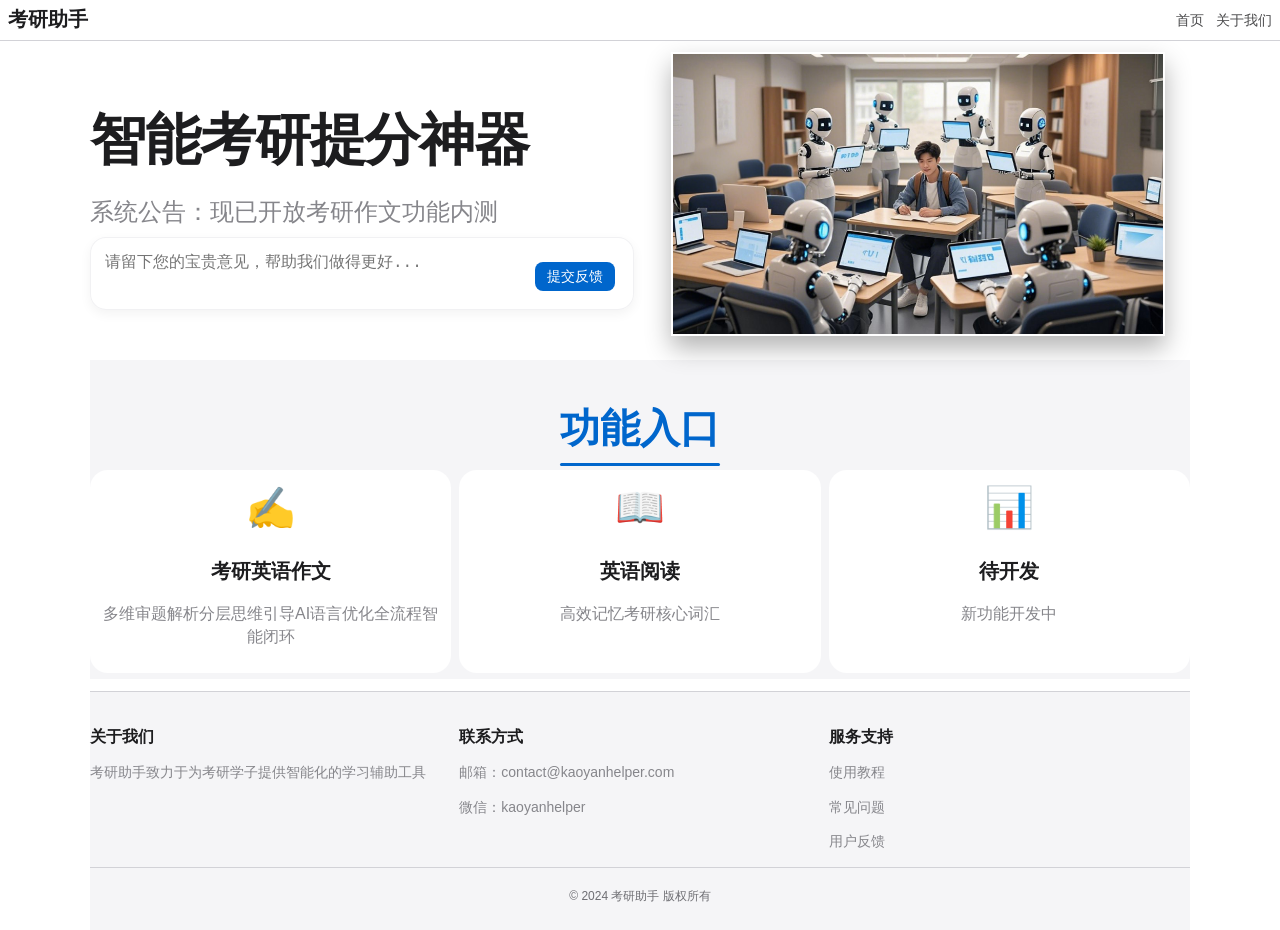
<file: index.html>
<!DOCTYPE html>
<html lang="zh-CN">
<head>
    <meta charset="UTF-8">
    <meta name="viewport" content="width=device-width, initial-scale=1.0">
    <title>考研助手 - 智能写作平台</title>
    <link rel="stylesheet" href="styles/home.css">
</head>
<body>
    <!-- 宣传首页 -->
    <div class="home-container">
        <!-- 顶部导航栏 -->
        <header class="home-header">
            <div class="logo">考研助手</div>
            <nav class="main-nav">
                <a href="#" class="nav-link">首页</a>
                <a href="#" class="nav-link">关于我们</a>
            </nav>
        </header>

        <!-- 主横幅区域 -->
        <section class="hero-section">
            <div class="hero-content">
                <h1 class="hero-title">智能考研提分神器</h1>
                <p class="hero-subtitle">系统公告：现已开放考研作文功能内测</p>
                <!-- 意见反馈表单 -->
                <div class="feedback-form">
                    <textarea class="feedback-input" placeholder="请留下您的宝贵意见，帮助我们做得更好..."></textarea>
                    <button class="btn-submit">提交反馈</button>
                </div>
            </div>
            <div class="hero-image">
                <img src="image/kaoyan3.png" alt="考研助手">
            </div>
        </section>

  
        <!-- 快速入口区域 -->
        <section class="quick-access">
            <h2 class="section-title">功能入口</h2>
            <div class="access-grid">
                <a href="app.html#writing-platform" class="access-card">
                    <div class="access-icon">✍️</div>
                    <h3>考研英语作文</h3>
                    <p>​​多维审题解析​​
                       ​​分层思维引导​
                       ​​AI语言优化​
                       ​​全流程智能闭环</p>
                </a>
                <a href="#" class="access-card">
                    <div class="access-icon">📖</div>
                    <h3>英语阅读</h3>
                    <p>高效记忆考研核心词汇</p>
                </a>
                <a href="#" class="access-card">
                    <div class="access-icon">📊</div>
                    <h3>待开发</h3>
                    <p>新功能开发中</p>
                </a>
            </div>
        </section>

        <!-- 页脚 -->
        <footer class="home-footer">
            <div class="footer-content">
                <div class="footer-section">
                    <h4>关于我们</h4>
                    <p>考研助手致力于为考研学子提供智能化的学习辅助工具</p>
                </div>
                <div class="footer-section">
                    <h4>联系方式</h4>
                    <p>邮箱：contact@kaoyanhelper.com</p>
                    <p>微信：kaoyanhelper</p>
                </div>
                <div class="footer-section">
                    <h4>服务支持</h4>
                    <p>使用教程</p>
                    <p>常见问题</p>
                    <p>用户反馈</p>
                </div>
            </div>
            <div class="footer-bottom">
                <p>© 2024 考研助手 版权所有</p>
            </div>
        </footer>
    </div>
    <script src="scripts/home.js"></script>
</body>
</html>
</file>
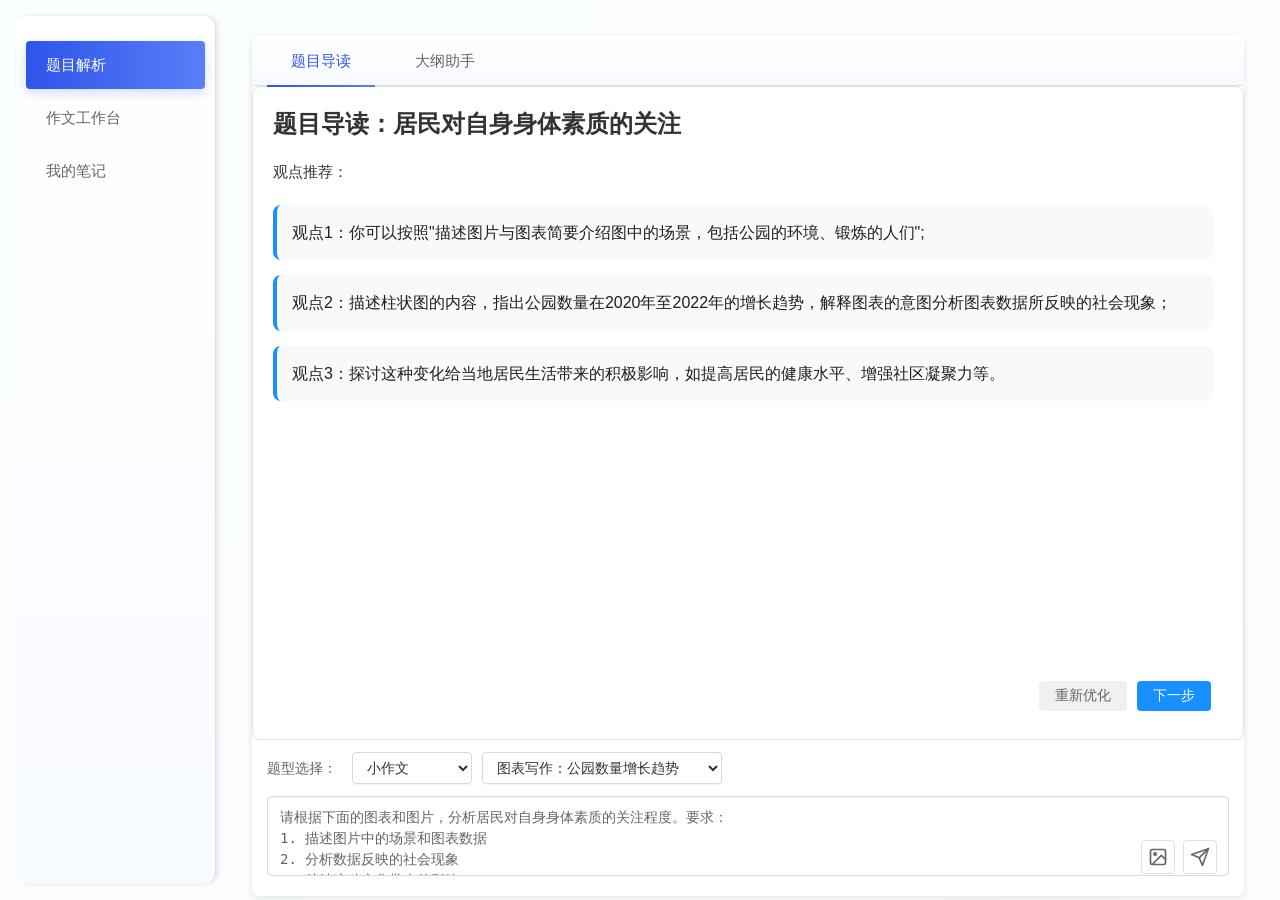
<file: app.html>
<!DOCTYPE html>
<html lang="zh-CN">
<head>
    <meta charset="UTF-8">
    <meta name="viewport" content="width=device-width, initial-scale=1.0">
    <title>考研助手 - 应用中心</title>
    <link rel="stylesheet" href="styles/main.css">
</head>
<body>
    <div class="container">
        <!-- 左侧导航栏 -->
        <nav class="sidebar">
            <div class="nav-item active" data-page="topic-analysis">题目解析</div>
            <div class="nav-item" data-page="writing-platform">作文工作台</div>
            <div class="nav-item" data-page="my-notes">我的笔记</div>
        </nav>

        <!-- 题目解析区域 -->
        <main class="main-content">
            <!-- 顶部欢迎语 -->
            
            <!-- 题目解析页面 -->
            <div id="topic-analysis" class="page">
                <!-- 标签页导航 -->
                <div class="tabs">
                    <div class="tab active" data-tab="topic-reading">题目导读</div>
                    <div class="tab" data-tab="outline-assistant">大纲助手</div>
                </div>

                <!-- 标签页内容 -->
                <div class="tab-content">
                    <!-- 题目导读内容 -->
                    <div id="topic-reading" class="tab-pane active">
                        <div class="content-area">
                            <h2>题目导读：居民对自身身体素质的关注</h2>
                            <div class="topic-content">
                                <h3>观点推荐：</h3>
                                <div class="point">观点1：你可以按照"描述图片与图表简要介绍图中的场景，包括公园的环境、锻炼的人们";</div>
                                <div class="point">观点2：描述柱状图的内容，指出公园数量在2020年至2022年的增长趋势，解释图表的意图分析图表数据所反映的社会现象；</div>
                                <div class="point">观点3：探讨这种变化给当地居民生活带来的积极影响，如提高居民的健康水平、增强社区凝聚力等。</div>
                            </div>
                            <div class="actions">
                                <button class="btn-refresh">重新优化</button>
                                <button class="btn-next">下一步</button>
                            </div>
                        </div>
                    </div>

                    <!-- 大纲助手内容 -->
                    <div id="outline-assistant" class="tab-pane">
                        <div class="content-area">
                            <!-- 对话区域 -->
                            <div class="chat-container">
                                <div class="chat-messages">
                                    <div class="message agent">
                                        <div class="avatar">AI</div>
                                        <div class="message-content">
                                            你好！我是你的大纲助手。让我们一起来完成大纲创作。根据题目导读的分析，你觉得这篇文章的主要论点应该是什么？
                                        </div>
                                    </div>
                                </div>
                            </div>

                            <!-- 确认按钮 -->
                            <div class="outline-actions">
                                <button class="btn-confirm">确认生成大纲</button>
                            </div>
                        </div>
                    </div>
                </div>

                <!-- 底部输入区域 -->
                <div class="input-section">
                    <div class="topic-selector">
                        <label>题型选择：</label>
                        <select class="essay-type">
                            <option value="小作文">小作文</option>
                            <option value="大作文">大作文</option>
                        </select>
                        <select class="essay-topic">
                            <option value="2003-作文名称-作文类型">2003-作文名称-作文类型</option>
                            <option value="2004-作文名称-作文类型">2004-作文名称-作文类型</option>
                            <option value="2005-作文名称-作文类型">2005-作文名称-作文类型</option>
                        </select>
                    </div>
                    <div class="input-container">
                        <textarea placeholder="请输入你的作文题目，shift+enter换行"></textarea>
                        <div class="input-actions">
                            <button class="btn-image" title="插入图片">
                                <svg width="20" height="20" viewBox="0 0 24 24" fill="none" stroke="currentColor" stroke-width="2" stroke-linecap="round" stroke-linejoin="round">
                                    <rect x="3" y="3" width="18" height="18" rx="2" ry="2"/>
                                    <circle cx="8.5" cy="8.5" r="1.5"/>
                                    <polyline points="21 15 16 10 5 21"/>
                                </svg>
                            </button>
                            <button class="btn-send" title="发送">
                                <svg width="20" height="20" viewBox="0 0 24 24" fill="none" stroke="currentColor" stroke-width="2" stroke-linecap="round" stroke-linejoin="round">
                                    <line x1="22" y1="2" x2="11" y2="13"/>
                                    <polygon points="22 2 15 22 11 13 2 9 22 2"/>
                                </svg>
                            </button>
                        </div>
                    </div>
                </div>
            </div>

            <!-- 作文工作台页面 -->
            <div id="writing-platform" class="page">
                <!-- 顶部功能按钮区 -->
                <div class="platform-header">
                    <div class="platform-actions">
                        <button class="btn-score">AI打分</button>
                        <button class="btn-save">保存作文</button>
                    </div>
                </div>

                <!-- 三栏写作区域 -->
                <div class="writing-area">
                    <!-- 左侧大纲列 -->
                    <div class="outline-column">
                        <div class="outline-content">
                            <div class="outline-section">
                                <h4>开头段</h4>
                                <p>引入当代居民对身体素质日益关注的社会现象，点明公园数量增长反映了这一趋势。</p>
                            </div>
                            <div class="outline-section">
                                <h4>主体段</h4>
                                <p>1. 描述图片中公园环境和锻炼的人们，体现居民对健康的重视。</p>
                                <p>2. 分析2020-2022年公园数量增长数据，说明政府对民众健康的支持。</p>
                            </div>
                            <div class="outline-section">
                                <h4>结尾段</h4>
                                <p>总结公园数量增长带来的积极影响：提升居民健康水平，增强社区凝聚力。</p>
                            </div>
                        </div>
                    </div>

                    <!-- 中间写作区 -->
                    <div class="writing-column">
                        <div class="section-container">
                            <div class="section-header">
                                <h4>开头段</h4>
                                <div class="word-count">0字</div>
                            </div>
                            <div class="editor-wrapper">
                                <textarea class="writing-input" placeholder="请根据左侧大纲提示，开始你的写作..."></textarea>
                                <button class="btn-optimize">AI优化</button>
                            </div>
                        </div>
                        <div class="section-container">
                            <div class="section-header">
                                <h4>主体段</h4>
                                <div class="word-count">0字</div>
                            </div>
                            <div class="editor-wrapper">
                                <textarea class="writing-input" placeholder="请根据左侧大纲提示，开始你的写作..."></textarea>
                                <button class="btn-optimize">AI优化</button>
                            </div>
                        </div>
                        <div class="section-container">
                            <div class="section-header">
                                <h4>结尾段</h4>
                                <div class="word-count">0字</div>
                            </div>
                            <div class="editor-wrapper">
                                <textarea class="writing-input" placeholder="请根据左侧大纲提示，开始你的写作..."></textarea>
                                <button class="btn-optimize">AI优化</button>
                            </div>
                        </div>
                    </div>

                    <!-- 右侧AI反馈区 -->
                    <div class="feedback-column">
                        <h3>AI 写作建议</h3>
                        <div class="feedback-content">
                            <p class="placeholder">点击"AI优化"获取写作建议...</p>
                        </div>
                    </div>
                </div>
            </div>

            <!-- 我的笔记页面 -->
            <div id="my-notes" class="page">
                <div class="notes-header">
                    <div class="notes-tabs">
                        <div class="notes-tab active" data-tab="selected-sentences">精选语句</div>
                        <div class="notes-tab" data-tab="my-essays">我的作文</div>
                    </div>
                </div>
                
                <!-- 精选语句内容 -->
                <div id="selected-sentences" class="notes-content active">
                    <table class="sentences-table">
                        <thead>
                            <tr>
                                <th>序号</th>
                                <th>精选语句</th>
                                <th>操作</th>
                            </tr>
                        </thead>
                        <tbody>
                            <!-- 这里会通过JavaScript动态添加内容 -->
                        </tbody>
                    </table>
                </div>
                
                <!-- 我的作文内容 -->
                <div id="my-essays" class="notes-content">
                    <table class="essays-table">
                        <thead>
                            <tr>
                                <th>序号</th>
                                <th>作文标题</th>
                                <th>创建时间</th>
                                <th>操作</th>
                            </tr>
                        </thead>
                        <tbody>
                            <!-- 这里会通过JavaScript动态添加内容 -->
                        </tbody>
                    </table>
                </div>
            </div>
        </main>
    </div>
    <script src="scripts/main.js"></script>
</body>
</html>
</file>
<file: styles/home.css>
/* ====== 全局变量定义 ====== */
:root {
    /* 主题配色方案 */
    --primary: #0066CC;    /* 主色调：科技蓝 */
    --gray-1: #1D1D1F;    /* 主要文字颜色 */
    --gray-2: #86868B;    /* 次要文字颜色 */
    --gray-3: #6E6E73;    /* 辅助文字颜色 */
    --white: #FFFFFF;      /* 纯白背景 */
    --gray-bg: #F5F5F7;   /* 浅灰背景 */
    --border: #D2D2D7;    /* 边框颜色 */
    
    /* 统一间距系统 */
    --space-xs: 0.2rem;    /* 超小间距：3.2px */
    --space-sm: 0.35rem;   /* 小间距：5.6px */
    --space-md: 0.5rem;    /* 中等间距：8px */
    --space-lg: 0.75rem;   /* 大间距：12px */
    --space-xl: 1rem;      /* 超大间距：16px */
    
    /* 字体大小层级 */
    --text-xs: 0.75rem;    /* 12px：辅助文字 */
    --text-sm: 0.875rem;   /* 14px：次要文字 */
    --text-base: 1rem;     /* 16px：正文文字 */
    --text-lg: 1.25rem;    /* 20px：小标题 */
    --text-xl: 1.5rem;     /* 24px：副标题 */
    --text-2xl: 2rem;      /* 32px：主标题 */
    --text-3xl: 2.5rem;    /* 40px：大标题 */
    --text-4xl: 3.5rem;    /* 56px：超大标题 */
}

/* ====== 基础样式设置 ====== */
body {
    margin: 0;
    font-family: "SF Pro Text", -apple-system, BlinkMacSystemFont, sans-serif;
    background: var(--white);
    color: var(--gray-1);
    line-height: 1.47;
    -webkit-font-smoothing: antialiased;  /* 字体平滑渲染 */
}

/* ====== 页面布局容器 ====== */
.home-container {
    max-width: 1100px;
    margin: 0 auto;
    padding: 0 var(--space-sm);
}

/* ====== 顶部导航栏样式 ====== */
.home-header {
    position: fixed;           /* 固定定位 */
    top: 0;
    left: 0;
    right: 0;
    height: 40px;
    background: rgba(255, 255, 255, 0.8);  /* 半透明背景 */
    backdrop-filter: saturate(180%) blur(20px);  /* 毛玻璃效果 */
    border-bottom: 1px solid var(--border);
    display: flex;
    align-items: center;
    justify-content: space-between;
    padding: 0 var(--space-md);
    z-index: 100;
}

/* Logo样式 */
.logo {
    font-size: var(--text-lg);
    font-weight: 600;
    color: var(--gray-1);
    text-decoration: none;
}

/* 导航菜单 */
.main-nav {
    display: flex;
    gap: var(--space-lg);
}

/* 导航链接 */
.nav-link {
    color: var(--gray-1);
    text-decoration: none;
    font-size: var(--text-sm);
    opacity: 0.8;
    transition: 0.2s ease;
}

.nav-link:hover {
    opacity: 1;
}

/* ====== 主横幅区域样式 ====== */
.hero-section {
    display: flex;
    align-items: center;
    justify-content: space-between;
    gap: var(--space-lg);
    padding: calc(40px + var(--space-lg)) 0 var(--space-lg);  /* 顶部预留导航栏高度 */
    margin-bottom: var(--space-lg);
}

/* 主横幅内容区 */
.hero-content {
    flex: 1;
    max-width: 550px;
}

/* 主标题 */
.hero-title {
    font-size: var(--text-4xl);
    font-weight: 600;
    line-height: 1.1;
    margin-bottom: var(--space-sm);
    letter-spacing: -0.02em;  /* 字间距微调 */
}

/* 副标题 */
.hero-subtitle {
    font-size: var(--text-xl);
    color: var(--gray-2);
    margin-bottom: var(--space-md);
}

/* 主横幅图片区 */
.hero-image {
    flex: 1;
    display: flex;
    justify-content: center;
    align-items: center;
}

.hero-image img {
    max-width: 90%;
    height: auto;
    /* border-radius: 12px; */
    box-shadow: 0 12px 24px rgba(0, 0, 0, 0.3); /* 增强阴影，增加立体感 */
    border: 2px solid rgba(255, 255, 255, 0.8); /* 添加白色半透明边框 */
    transition: transform 0.3s ease, box-shadow 0.3s ease; /* 添加过渡效果 */
    position: relative; /* 为光泽效果做准备 */
}

.hero-image img::before {
    content: '';
    position: absolute;
    top: 0;
    left: 0;
    width: 100%;
    height: 100%;
    background: linear-gradient(145deg, rgba(255, 255, 255, 0.3), transparent);
    border-radius: 12px;
    pointer-events: none; /* 确保不影响鼠标事件 */
}

.hero-image img:hover {
    /* transform: translateY(-8px); 悬浮时上移，增加动态效果 */
    box-shadow: 0 16px 32px rgba(0, 0, 0, 0.4); /* 悬浮时加深阴影 */
}

/* ====== 反馈表单区域 ====== */
.feedback-form {
    background: rgba(255, 255, 255, 0.8);
    backdrop-filter: blur(10px);  /* 毛玻璃效果 */
    border: 1px solid rgba(210, 210, 215, 0.3);
    border-radius: 16px;
    padding: var(--space-lg);
    margin-bottom: var(--space-xl);
    box-shadow: 0 4px 12px rgba(0, 0, 0, 0.05);  /* 轻微阴影 */
    transition: all 0.3s ease;
    position: relative;  /* 作为按钮定位的参考 */
}

/* 表单悬浮效果 */
.feedback-form:hover {
    box-shadow: 0 8px 24px rgba(0, 0, 0, 0.08);
    transform: translateY(-2px);
}

/* 输入框样式 */
.feedback-input {
    width: 100%;
    /* padding: var(--space-md) var(--space-md) calc(var(--space-xl) * 2) var(--space-md); */
    border: 0cap solid var(--border);
    background: var(--white);
    font-size: var(--text-base);
    min-height: 30px;
    resize: none;  /* 禁止调整大小 */
    transition: all 0.3s ease;
}

/* 输入框焦点状态 */
.feedback-input:focus {
    outline: none;
    /* border-color: var(--primary); */
    /* box-shadow: 0 0 0 3px rgba(0, 102, 204, 0.1);  焦点光晕效果 */
}

/* 提交按钮 */
.btn-submit {
    position: absolute;  /* 相对于表单定位 */
    right: calc(var(--space-lg) + var(--space-sm));
    bottom: calc(var(--space-lg) + var(--space-sm));
    padding: var(--space-sm) var(--space-lg);
    background: var(--primary);
    color: var(--white);
    border: none;
    border-radius: 8px;
    font-size: var(--text-sm);
    font-weight: 500;
    cursor: pointer;
    transition: all 0.3s ease;
    display: inline-flex;
    align-items: center;
    justify-content: center;
}

/* 按钮悬浮效果 */
.btn-submit:hover {
    background-color: #71a4f0;
    transform: translateY(-1px);
    box-shadow: 0 4px 12px rgba(0, 102, 204, 0.2);
}

/* 按钮点击效果 */
.btn-submit:active {
    transform: translateY(0);
    box-shadow: none;
}

/* ====== 快速入口区域 ====== */
.quick-access {
    padding: var(--space-sm) 0;    /* 上下内边距从lg(12px)改为sm(5.6px) */
    background: var(--gray-bg);
}

/* 区域标题 */
.section-title {
    font-size: var(--text-3xl);
    font-weight: 600;
    text-align: center;
    margin-bottom: var(--space-lg);  /* 恢复底部间距 */
    color: var(--primary);  /* 使用主题色 */
    position: relative;
    display: inline-block;
    left: 50%;
    transform: translateX(-50%);
}

/* 添加标题装饰线 */
.section-title::after {
    content: '';
    position: absolute;
    bottom: -8px;
    left: 0;
    width: 100%;
    height: 3px;
    background: var(--primary);
    border-radius: 2px;
}

/* 卡片网格布局 */
.access-grid {
    display: grid;
    grid-template-columns: repeat(auto-fit, minmax(280px, 1fr));
    gap: var(--space-md);
}

/* 功能卡片 */
.access-card {
    background: var(--white);
    border-radius: 18px;
    padding: var(--space-md);
    text-align: center;
    text-decoration: none;
    color: var(--gray-1);
    transition: 0.3s ease;
}

/* 卡片悬浮效果 */
.access-card:hover {
    transform: translateY(-4px);
    box-shadow: 0 8px 16px rgba(0, 0, 0, 0.08);
}

/* 卡片图标 */
.access-icon {
    font-size: var(--text-3xl);
    color: var(--primary);
    margin-bottom: var(--space-sm);
}

/* 卡片标题 */
.access-card h3 {
    font-size: var(--text-lg);
    margin-bottom: var(--space-xs);
}

/* 卡片描述 */
.access-card p {
    color: var(--gray-2);
    font-size: var(--text-base);
}

/* ====== 页脚区域 ====== */
.home-footer {
    background: var(--gray-bg);
    padding: var(--space-lg) 0;
    margin-top: var(--space-lg);
    border-top: 1px solid var(--border);
}

/* 页脚内容网格 */
.footer-content {
    display: grid;
    grid-template-columns: repeat(auto-fit, minmax(200px, 1fr));
    gap: var(--space-md);
    margin-bottom: var(--space-lg);
}

/* 页脚栏目标题 */
.footer-section h4 {
    font-size: var(--text-base);
    font-weight: 600;
    margin-bottom: var(--space-sm);
}

/* 页脚文本 */
.footer-section p {
    color: var(--gray-2);
    font-size: var(--text-sm);
    margin-bottom: var(--space-xs);
}

/* 页脚底部版权区 */
.footer-bottom {
    text-align: center;
    padding-top: var(--space-md);
    border-top: 1px solid var(--border);
}

.footer-bottom p {
    color: var(--gray-3);
    font-size: var(--text-xs);
}

/* ====== 响应式布局适配 ====== */
@media (max-width: 768px) {
    /* 移动端主横幅调整 */
    .hero-section {
        flex-direction: column;
        text-align: center;
        padding: calc(40px + var(--space-md)) var(--space-sm);
    }

    .hero-content {
        max-width: 100%;
    }

    .hero-title {
        font-size: var(--text-2xl);
    }

    .hero-subtitle {
        font-size: var(--text-lg);
    }

    /* 移动端隐藏导航菜单 */
    .main-nav {
        display: none;
    }

    /* 移动端卡片布局调整 */
    .access-grid {
        grid-template-columns: 1fr;
        gap: var(--space-sm);
    }

    /* 移动端页脚布局调整 */
    .footer-content {
        grid-template-columns: 1fr;
    }
}
</file>
<file: styles/main.css>
/* 全局变量 */
:root {
    --primary-color: #2F54EB;
    --primary-hover: #597EF7;
    --primary-active: #1D39C4;
    --success-color: #52C41A;
    --warning-color: #FAAD14;
    --error-color: #FF4D4F;
    --font-family: -apple-system, BlinkMacSystemFont, "Segoe UI", Roboto, "Helvetica Neue", Arial, sans-serif;
    --border-radius-base: 8px;
    --border-radius-lg: 12px;
    --spacing-base: 16px;
    --transition-base: all 0.3s cubic-bezier(0.4, 0, 0.2, 1);
}

/* 全局基础样式 */
* {
    margin: 0;
    padding: 0;
    box-sizing: border-box;
}

body {
    font-family: var(--font-family);
    line-height: 1.6;
    background: linear-gradient(135deg, #E6F7FF 0%, #F0F5FF 100%);
    height: 100vh;
    overflow: hidden;
    color: #1F1F1F;
}

/* 容器基础样式 */
.container {
    display: flex;
    height: 100vh;
    overflow: hidden;
    background: rgba(255, 255, 255, 0.8);
    backdrop-filter: blur(10px);
    gap: var(--spacing-base);
    padding: var(--spacing-base);
}

/* 侧边栏现代风格 */
.sidebar {
    width: 220px;
    background: linear-gradient(180deg, #FFFFFF 0%, #F7FAFF 100%);
    padding: var(--spacing-base) 0;
    border-radius: var(--border-radius-lg);
    box-shadow: 0 4px 20px rgba(0, 0, 0, 0.08);
    flex-shrink: 0;
    z-index: 10;
    animation: slideIn 0.5s ease-out;
}

.nav-item {
    padding: 12px 24px;
    cursor: pointer;
    transition: var(--transition-base);
    margin: 4px 12px;
    border-radius: var(--border-radius-base);
    color: #666;
    font-size: 15px;
    position: relative;
    overflow: hidden;
    display: flex;
    align-items: center;
    gap: 12px;
}

.nav-item:hover {
    background: linear-gradient(90deg, rgba(47, 84, 235, 0.08) 0%, rgba(47, 84, 235, 0.02) 100%);
    color: var(--primary-color);
    transform: translateX(4px);
}

.nav-item.active {
    background: linear-gradient(90deg, var(--primary-color) 0%, var(--primary-hover) 100%);
    color: white;
    box-shadow: 0 4px 12px rgba(47, 84, 235, 0.2);
}

/* 主内容区现代风格 */
.main-content {
    flex: 1;
    background: #FFFFFF;
    border-radius: var(--border-radius-lg);
    box-shadow: 0 4px 20px rgba(0, 0, 0, 0.08);
    overflow: hidden;
    position: relative;
    animation: fadeIn 0.5s ease-out;
}

/* 标签页现代风格 */
.tabs {
    display: flex;
    padding: 8px 15px;
    background: linear-gradient(180deg, #FFFFFF 0%, #F7FAFF 100%);
    border-bottom: 1px solid #e0e0e0;
    height: 50px;
    align-items: center;
    gap: var(--spacing-base);

}

.tab {
    padding: 12px 24px;
    cursor: pointer;
    position: relative;
    color: #666;
    transition: var(--transition-base);
    font-size: 15px;
    font-weight: 500;
}

.tab:hover {
    color: var(--primary-color);
}

.tab.active {
    color: var(--primary-color);
}

.tab.active::after {
    content: '';
    position: absolute;
    bottom: -2px;
    left: 0;
    width: 100%;
    height: 2px;
    background: linear-gradient(90deg, var(--primary-color) 0%, var(--primary-hover) 100%);
    animation: slideWidth 0.3s ease-out;
}

/* 写作区域现代风格 */
.writing-area {
    display: grid;
    grid-template-columns: minmax(0, 1fr) minmax(0, 1fr) minmax(0, 1fr);
    gap: 20px;
    padding: 20px;
    height: calc(100% - 48px);
}

.outline-column,
.writing-column,
.feedback-column {
    background: #FFFFFF;
    border-radius: var(--border-radius-lg);
    box-shadow: 0 2px 12px rgba(0, 0, 0, 0.06);
    padding: var(--spacing-base);
    display: flex;
    flex-direction: column;
    gap: var(--spacing-base);
    transition: var(--transition-base);
    border: 1px solid #F0F0F0;
}

.outline-column:hover,
.writing-column:hover,
.feedback-column:hover {
    transform: translateY(-2px);
    box-shadow: 0 8px 24px rgba(0, 0, 0, 0.08);
}

/* 按钮现代风格 */
.btn-primary {
    padding: 8px 20px;
    border: none;
    border-radius: var(--border-radius-base);
    cursor: pointer;
    transition: var(--transition-base);
    font-size: 14px;
    background: linear-gradient(90deg, var(--primary-color) 0%, var(--primary-hover) 100%);
    color: white;
    box-shadow: 0 4px 12px rgba(47, 84, 235, 0.2);
}

.btn-primary:hover {
    transform: translateY(-2px);
    box-shadow: 0 6px 16px rgba(47, 84, 235, 0.3);
}

/* 输入框现代风格 */
.writing-input {
    width: 100%;
    padding: 12px;
    border: 1px solid #F0F0F0;
    border-radius: var(--border-radius-base);
    font-size: 15px;
    line-height: 1.6;
    transition: var(--transition-base);
    background: #FAFAFA;
    color: #333;
    resize: none;
}

.writing-input:focus {
    outline: none;
    border-color: var(--primary-color);
    box-shadow: 0 0 0 3px rgba(47, 84, 235, 0.1);
    background: #FFFFFF;
}

/* 动画效果 */
@keyframes slideIn {
    from {
        opacity: 0;
        transform: translateX(-20px);
    }
    to {
        opacity: 1;
        transform: translateX(0);
    }
}

@keyframes fadeIn {
    from {
        opacity: 0;
    }
    to {
        opacity: 1;
    }
}

@keyframes slideWidth {
    from {
        width: 0;
    }
    to {
        width: 100%;
    }
}

/* 表格统一样式 */
.sentences-table,
.essays-table {
    width: 100%;
    border-collapse: separate;
    border-spacing: 0;
    background: #FFFFFF;
    border-radius: var(--border-radius-lg);
    overflow: hidden;
    box-shadow: 0 2px 12px rgba(0, 0, 0, 0.06);
    margin-bottom: 20px;
}

.sentences-table th,
.sentences-table td,
.essays-table th,
.essays-table td {
    padding: 14px 16px;
    text-align: left;
    border-bottom: 1px solid #F0F0F0;
    color: #333;
    font-size: 14px;
    line-height: 1.5;
    transition: var(--transition-base);
}

.sentences-table th,
.essays-table th {
    background: linear-gradient(90deg, #F7FAFF 0%, #FFFFFF 100%);
    font-weight: 500;
    color: #1F1F1F;
    font-size: 14px;
    border-bottom: 2px solid #F0F0F0;
}

.sentences-table tr:hover,
.essays-table tr:hover {
    background: rgba(47, 84, 235, 0.02);
}

.sentences-table td:first-child,
.essays-table td:first-child {
    width: 80px;
    color: #999;
    text-align: center;
}

/* 操作列统一样式 */
.sentences-table td:last-child,
.essays-table td:last-child {
    width: 120px;
}

/* 操作按钮容器统一样式 */
.sentence-actions,
.essay-actions {
    display: flex;
    gap: 8px;
    opacity: 0;
    transition: opacity 0.3s;
}

.sentences-table tr:hover .sentence-actions,
.essays-table tr:hover .essay-actions {
    opacity: 1;
}

/* 操作按钮统一样式 */
.btn-edit-sentence,
.btn-delete-sentence,
.btn-view-essay,
.btn-edit-essay,
.btn-delete-essay {
    padding: 4px 12px;
    border: none;
    border-radius: 4px;
    cursor: pointer;
    font-size: 13px;
    transition: all 0.3s;
    color: white;
}

/* 查看按钮 */
.btn-view-essay {
    background: linear-gradient(90deg, #36CFFB 0%, #1890FF 100%);
}

.btn-view-essay:hover {
    background: linear-gradient(90deg, #4DD4FF 0%, #40A9FF 100%);
    transform: translateY(-1px);
}

/* 编辑按钮 */
.btn-edit-sentence,
.btn-edit-essay {
    background: linear-gradient(90deg, #52C41A 0%, #389E0D 100%);
}

.btn-edit-sentence:hover,
.btn-edit-essay:hover {
    background: linear-gradient(90deg, #73D13D 0%, #52C41A 100%);
    transform: translateY(-1px);
}

/* 删除按钮 */
.btn-delete-sentence,
.btn-delete-essay {
    background: linear-gradient(90deg, #FF4D4F 0%, #CF1322 100%);
}

.btn-delete-sentence:hover,
.btn-delete-essay:hover {
    background: linear-gradient(90deg, #FF7875 0%, #FF4D4F 100%);
    transform: translateY(-1px);
}

/* 日期列样式 */
.essays-table td:nth-child(3) {
    color: #999;
    font-size: 14px;
    width: 120px;
}

/* 空状态提示 */
.sentences-table tbody:empty::after,
.essays-table tbody:empty::after {
    content: '暂无数据';
    display: block;
    text-align: center;
    padding: 40px 0;
    color: #999;
    font-size: 14px;
    background: #FAFAFA;
}

/* 统一文本样式 */
h1, h2, h3, h4 {
    color: #1F1F1F;
    font-weight: 600;
    line-height: 1.4;
}

h1 { font-size: 24px; }
h2 { font-size: 20px; }
h3 { font-size: 16px; }
h4 { font-size: 14px; }

/* 统一间距 */
.section-container {
    padding: var(--spacing-base);
    margin-bottom: var(--spacing-base);
}

/* 美化滚动条 */
::-webkit-scrollbar {
    width: 6px;
    height: 6px;
}

::-webkit-scrollbar-track {
    background: #F5F5F5;
    border-radius: 3px;
}

::-webkit-scrollbar-thumb {
    background: #D9D9D9;
    border-radius: 3px;
    transition: var(--transition-base);
}

::-webkit-scrollbar-thumb:hover {
    background: #BFBFBF;
}

/* 内容区域样式 */
#topic-analysis {
    display: none;
}

#topic-analysis.active {
    display: flex;
    flex-direction: column;
}

.tab-content {
    flex: 1;
    overflow: hidden;
    display: flex;
    flex-direction: column;
    min-height: 0;
    border: 1px solid #e0e0e0;
    border-radius: 8px;
}

.tab-pane {
    display: none;
    height: 100%;
    flex: 1;
    overflow: hidden;
}

.tab-pane.active {
    display: flex;
    flex-direction: column;
}

.content-area {
    flex: 1;
    overflow: hidden;
    display: flex;
    flex-direction: column;
    padding: 20px;
    min-height: 0;
}

/* 题目内容样式 */
.topic-content {
    flex: 1;
    overflow-y: auto;
    padding-right: 10px;
}

h2 {
    color: #333;
    margin-bottom: 20px;
    font-size: 1.5rem;
}

/* 统一标题样式 */
h3, h4 {
    font-size: 15px;
    margin: 0;
    padding: 0 0 8px 0;
    color: #333;
    font-weight: 500;
}

.point {
    margin: 15px 0;
    padding: 15px;
    background-color: #f8f9fa;
    border-radius: 8px;
    border-left: 4px solid #1890ff;
}

/* 模式选择器样式 */
.mode-selector {
    display: flex;
    gap: 20px;
    padding: 15px 20px;
    border-bottom: 1px solid #e0e0e0;
    flex-shrink: 0;
}

.mode-option {
    display: flex;
    align-items: center;
    cursor: pointer;
}

.mode-option input[type="radio"] {
    display: none;
}

.mode-text {
    padding: 8px 16px;
    border-radius: 4px;
    background-color: #f5f5f5;
    color: #666;
    transition: all 0.3s;
}

.mode-option input[type="radio"]:checked + .mode-text {
    background-color: #1890ff;
    color: white;
}

/* 对话区域样式 */
.chat-container {
    flex: 1;
    overflow: hidden;
    display: flex;
    flex-direction: column;
    min-height: 0;
}

.chat-messages {
    flex: 1;
    overflow-y: auto;
    padding: 20px;
    padding-right: 10px;
}

.message {
    display: flex;
    margin-bottom: 20px;
    gap: 12px;
}

.message.agent {
    flex-direction: row;
}

.message.user {
    flex-direction: row-reverse;
}

.avatar {
    width: 36px;
    height: 36px;
    border-radius: 50%;
    background-color: #1890ff;
    color: white;
    display: flex;
    align-items: center;
    justify-content: center;
    font-size: 14px;
    flex-shrink: 0;
}

.message.user .avatar {
    background-color: #52c41a;
}

.message-content {
    background-color: #f5f5f5;
    padding: 12px 16px;
    border-radius: 8px;
    max-width: 80%;
}

.message.user .message-content {
    background-color: #e6f7ff;
}

/* 统一按钮容器样式 */
.actions,
.outline-actions {
    padding: 8px 12px;
    display: flex;
    justify-content: flex-end;
    gap: 10px;
    border-top: 0px solid #e0e0e0;
    flex-shrink: 0;
    height: 46px;
    align-items: center;
    background-color: transparent;
}

/* 统一按钮样式 */
.btn-refresh,
.btn-next,
.btn-confirm {
    padding: 6px 16px;
    border: none;
    border-radius: 4px;
    cursor: pointer;
    transition: all 0.3s;
    font-size: 14px;
    height: 30px;
    display: flex;
    align-items: center;
    justify-content: center;
}

.btn-refresh {
    background-color: #f0f0f0;
    color: #666;
}

.btn-next,
.btn-confirm {
    background-color: #1890ff;
    color: white;
}

.btn-refresh:hover {
    background-color: #e0e0e0;
}

.btn-next:hover,
.btn-confirm:hover {
    background-color: #40a9ff;
}

/* 输入区域样式 */
.input-section {
    padding: 12px 15px;
    border-top: 1px solid #e0e0e0;
    background-color: #fff;
    border-radius: 0 0 8px 8px;
    flex-shrink: 0;
    border: 0px solid #e0e0e0;
}

/* 题型选择区域 */
.topic-selector {
    display: flex;
    gap: 10px;
    margin-bottom: 12px;
    align-items: center;
}

.topic-selector select {
    padding: 6px 10px;
    border: 1px solid #d9d9d9;
    border-radius: 4px;
    font-size: 14px;
    color: #333;
    background-color: #fff;
    cursor: pointer;
    min-width: 120px;
    box-shadow: 0 1px 2px rgba(0, 0, 0, 0.05);
}

.topic-selector select:focus {
    outline: none;
    border-color: #1890ff;
    box-shadow: 0 0 0 2px rgba(24, 144, 255, 0.1);
}

.topic-selector select:hover {
    border-color: #40a9ff;
}

.topic-selector label {
    color: #666;
    font-size: 14px;
    margin-right: 5px;
}

/* 输入框容器样式 */
.input-container {
    position: relative;
}

.input-container textarea {
    width: 100%;
    height: 80px;
    padding: 10px 12px;
    border: 1px solid #d9d9d9;
    border-radius: 4px;
    resize: none;
    font-size: 14px;
    line-height: 1.5;
    color: #666;
    box-shadow: inset 0 1px 3px rgba(0, 0, 0, 0.05);
}

.input-container textarea:focus {
    outline: none;
    border-color: #1890ff;
    box-shadow: 0 0 0 2px rgba(24, 144, 255, 0.1);
}

.input-container textarea::placeholder {
    color: #999;
}

.input-actions {
    position: absolute;
    bottom: 10px;
    right: 12px;
    display: flex;
    gap: 8px;
}

.btn-image, 
.btn-send {
    padding: 6px;
    background: none;
    border: 1px solid #e0e0e0;
    cursor: pointer;
    transition: all 0.3s;
    border-radius: 4px;
    display: flex;
    align-items: center;
    justify-content: center;
}

.btn-image:hover, 
.btn-send:hover {
    background-color: rgba(0, 0, 0, 0.04);
    border-color: #d9d9d9;
}

.btn-image svg, 
.btn-send svg {
    color: #666;
    transition: all 0.3s;
}

.btn-image:hover svg {
    color: #40a9ff;
    transform: scale(1.1);
}

.btn-send:hover svg {
    color: #52c41a;
    transform: scale(1.1);
}

/* 添加工具提示样式 */
[title] {
    position: relative;
}

[title]:hover::after {
    content: attr(title);
    position: absolute;
    bottom: 100%;
    left: 50%;
    transform: translateX(-50%);
    padding: 4px 8px;
    background-color: rgba(0, 0, 0, 0.75);
    color: white;
    font-size: 12px;
    border-radius: 4px;
    white-space: nowrap;
    pointer-events: none;
    margin-bottom: 6px;
}

/* 作文工作台样式 */
#writing-platform {
    display: none;
}

#writing-platform.active {
    display: flex;
    flex-direction: column;
}

.writing-container {
    height: 100%;
    display: flex;
    flex-direction: column;
}

.writing-header {
    padding: 20px;
    border-bottom: 1px solid #e0e0e0;
}

.writing-content {
    flex: 1;
    padding: 20px;
    overflow-y: auto;
}

/* 功能按钮区 */
.writing-actions {
    display: flex;
    gap: 15px;
    padding: 15px 20px;
    border-bottom: 1px solid #e0e0e0;
    background-color: #fff;
    flex-shrink: 0;
}

.writing-actions button {
    padding: 8px 20px;
    border: none;
    border-radius: 4px;
    cursor: pointer;
    transition: all 0.3s;
    font-size: 14px;
    background-color: #f5f5f5;
    color: #666;
}

.writing-actions button:hover {
    background-color: #e6f7ff;
    color: #1890ff;
}

.writing-actions button.active {
    background-color: #1890ff;
    color: white;
}

/* 作文训练区 */
.writing-area {
    display: grid;
    grid-template-columns: minmax(0, 1fr) minmax(0, 1fr) minmax(0, 1fr);
    gap: 8px;
    padding: 10px;
    height: calc(100% - 50px);
    overflow: hidden;
}

/* 段落行样式 */
.paragraph-row {
    display: flex;
    gap: 20px;
    min-height: 200px;
    background-color: #fff;
    border-radius: 8px;
    box-shadow: 0 2px 8px rgba(0, 0, 0, 0.1);
}

/* 大纲列样式 */
.outline-column {
    background: #fff;
    border-radius: 6px;
    box-shadow: 0 1px 4px rgba(0, 0, 0, 0.1);
    padding: 8px;
    display: flex;
    flex-direction: column;
    height: 100%;
    width: 100%;
}

.outline-column h3 {
    margin-bottom: 10px;
    color: #333;
    font-size: 16px;
}

.outline-content {
    flex: 1;
    overflow-y: auto;
    padding: 10px;
    background-color: #f8f9fa;
    border-radius: 4px;
    font-size: 14px;
    line-height: 1.6;
}

/* 中间写作区样式 */
.writing-column {
    background: #fff;
    border-radius: 6px;
    box-shadow: 0 1px 4px rgba(0, 0, 0, 0.1);
    padding: 8px;
    display: flex;
    flex-direction: column;
    gap: 8px;
    height: 100%;
    width: 100%;
}

.section-container {
    flex: 1;
    display: flex;
    flex-direction: column;
    background: #fff;
    border-radius: 8px;
    padding: 15px;
    height: calc((100% - 20px) / 3); /* 减去两个10px的间距后平均分配 */
    min-height: 180px; /* 设置最小高度 */
}

.section-header {
    display: flex;
    justify-content: space-between;
    align-items: center;
    margin-bottom: 10px;
    flex-shrink: 0; /* 防止头部被压缩 */
}

.word-count {
    color: #999;
    font-size: 14px;
}

.editor-wrapper {
    position: relative;
    flex: 1;
    min-height: 0; /* 允许内容超出时滚动 */
}

.writing-input {
    width: 100%;
    height: 100%;
    padding: 15px 15px 35px 15px; /* 底部留出空间放置AI优化按钮 */
    border: 1px solid #d9d9d9;
    border-radius: 4px;
    resize: none;
    font-size: 14px;
    line-height: 1.6;
    overflow-y: auto;
}

.writing-input:focus {
    outline: none;
    border-color: #1890ff;
    box-shadow: 0 0 0 2px rgba(24, 144, 255, 0.2);
}

.btn-optimize {
    position: absolute;
    bottom: 10px;
    right: 10px;
    padding: 6px 12px;
    background-color: #1890ff;
    color: white;
    border: none;
    border-radius: 4px;
    cursor: pointer;
    transition: all 0.3s;
    font-size: 12px;
}

.btn-optimize:hover {
    background-color: #40a9ff;
}

/* 右侧反馈区样式 */
.feedback-column {
    background: #fff;
    border-radius: 6px;
    box-shadow: 0 1px 4px rgba(0, 0, 0, 0.1);
    padding: 8px;
    display: flex;
    flex-direction: column;
    height: 100%;
    width: 100%;
}

.feedback-content {
    flex: 1;
    overflow-y: auto;
    padding: 10px;
    background: #f8f9fa;
    border-radius: 4px;
}

/* 滚动条样式 */
.outline-content::-webkit-scrollbar,
.writing-column::-webkit-scrollbar,
.feedback-content::-webkit-scrollbar,
.writing-input::-webkit-scrollbar {
    width: 6px;
}

.outline-content::-webkit-scrollbar-thumb,
.writing-column::-webkit-scrollbar-thumb,
.feedback-content::-webkit-scrollbar-thumb,
.writing-input::-webkit-scrollbar-thumb {
    background-color: #d9d9d9;
    border-radius: 3px;
}

.outline-content::-webkit-scrollbar-track,
.writing-column::-webkit-scrollbar-track,
.feedback-content::-webkit-scrollbar-track,
.writing-input::-webkit-scrollbar-track {
    background-color: #f5f5f5;
    border-radius: 3px;
}

/* 页面切换样式 */
.page {
    display: none;
    height: 100%;
    width: 100%;
    position: absolute;
    top: 0;
    left: 0;
    background: #fff;
    overflow-y: auto;
}

.page.active {
    display: flex;
    flex-direction: column;
}

/* 主内容区域基础样式 */
.main-content {
    flex: 1;
    display: flex;
    flex-direction: column;
    background-color: #fff;
    margin: 20px;
    border-radius: 8px;
    box-shadow: 0 2px 8px rgba(0, 0, 0, 0.1);
    height: calc(100vh - 40px);
    overflow: hidden;
}

/* 欢迎头部样式 */
.welcome-header {
    padding: 15px 20px;
    text-align: center;
    border-bottom: 1px solid #e0e0e0;
    background-color: #f8f9fa;
    border-radius: 8px 8px 0 0;
    flex-shrink: 0;
}

.welcome-header h1 {
    font-size: 1.2rem;
    color: #333;
    font-weight: 500;
    margin: 0;
}

/* 导航栏样式 */
.sidebar {
    width: 200px;
    background-color: #fff;
    padding: 20px 0;
    border-right: 1px solid #e0e0e0;
    box-shadow: 2px 0 5px rgba(0, 0, 0, 0.1);
}

.nav-item {
    padding: 12px 20px;
    cursor: pointer;
    transition: all 0.3s;
    margin: 5px 10px;
    border-radius: 4px;
    color: #666;
}

.nav-item:hover {
    background-color: #f0f7ff;
    color: #1890ff;
}

.nav-item.active {
    background-color: #1890ff;
    color: white;
}

/* 保持其他现有样式不变 */
// ... existing code ...

/* 笔记页面样式 */
#my-notes {
    display: none;
}

#my-notes.active {
    display: flex;
    flex-direction: column;
}

.notes-container {
    height: 100%;
    display: flex;
    flex-direction: column;
}

.notes-header {
    padding: 8px 15px;
    border-bottom: 1px solid #e0e0e0;
    background-color: #fff;
}

.notes-tabs {
    display: flex;
    gap: 20px;
}

.notes-tab {
    padding: 8px 16px;
    cursor: pointer;
    position: relative;
    color: #666;
    transition: all 0.3s;
    font-size: 15px;
}

.notes-tab.active {
    color: #1890ff;
}

.notes-tab.active::after {
    content: '';
    position: absolute;
    bottom: -16px;
    left: 0;
    width: 100%;
    height: 2px;
    background-color: #1890ff;
}

.notes-content {
    display: none;
    padding: 8px 15px;
    overflow-y: auto;
    flex: 1;
   
    background: linear-gradient(180deg, #FFFFFF 0%, #F7FAFF 100%);
    border-bottom: 1px solid #e0e0e0;
  
    
}

.notes-content.active {
    display: block;
}

/* 表格样式 */
.sentences-table,
.essays-table {
    width: 100%;
    border-collapse: collapse;
    background-color: #fff;
    border-radius: 8px;
    overflow: hidden;
    box-shadow: 0 1px 3px rgba(0, 0, 0, 0.1);
}

.sentences-table th,
.sentences-table td,
.essays-table th,
.essays-table td {
    padding: 12px 16px;
    text-align: left;
    border-bottom: 1px solid #f0f0f0;
}

.sentences-table th,
.essays-table th {
    background-color: #fafafa;
    font-weight: 500;
    color: #333;
}

.sentences-table tr:hover,
.essays-table tr:hover {
    background-color: #f5f5f5;
}

.sentences-table td:first-child,
.essays-table td:first-child {
    width: 60px;
    color: #999;
}

.sentences-table td:last-child {
    width: 120px;
}

/* 精选语句操作按钮样式 */
.sentence-actions {
    display: flex;
    gap: 8px;
    opacity: 0;
    transition: opacity 0.3s;
}

.sentences-table tr:hover .sentence-actions {
    opacity: 1;
}

.btn-edit-sentence,
.btn-delete-sentence {
    padding: 4px 8px;
    border: none;
    border-radius: 4px;
    cursor: pointer;
    font-size: 13px;
    transition: all 0.3s;
}

.btn-edit-sentence {
    background-color: #f6ffed;
    color: #52c41a;
}

.btn-delete-sentence {
    background-color: #fff1f0;
    color: #ff4d4f;
}

.btn-edit-sentence:hover {
    background-color: #d9f7be;
}

.btn-delete-sentence:hover {
    background-color: #ffa39e;
}

/* 编辑模式样式 */
.edit-sentence-input {
    width: 100%;
    padding: 6px 8px;
    border: 1px solid #1890ff;
    border-radius: 4px;
    font-size: 14px;
    line-height: 1.5;
    outline: none;
}

.edit-actions {
    display: flex;
    gap: 8px;
}

.btn-save-edit,
.btn-cancel-edit {
    padding: 4px 8px;
    border: none;
    border-radius: 4px;
    cursor: pointer;
    font-size: 13px;
    transition: all 0.3s;
}

.btn-save-edit {
    background-color: #e6f7ff;
    color: #1890ff;
}

.btn-cancel-edit {
    background-color: #f5f5f5;
    color: #666;
}

.btn-save-edit:hover {
    background-color: #bae7ff;
}

.btn-cancel-edit:hover {
    background-color: #e8e8e8;
}

/* 作文工作台样式 */
.platform-header {
    padding: 8px 15px;
    border-bottom: 1px solid #e0e0e0;
    display: flex;
    justify-content: space-between;
    align-items: center;
    height: 50px;
}

.platform-actions {
    display: flex;
    gap: 10px;
}

.btn-score,
.btn-save {
    padding: 6px 12px;
    border: none;
    border-radius: 4px;
    cursor: pointer;
    transition: all 0.3s;
    font-size: 14px;
}

/* 三栏布局样式 */
.writing-area {
    display: grid;
    grid-template-columns: minmax(0, 1fr) minmax(0, 1fr) minmax(0, 1fr);
    gap: 8px;
    padding: 10px;
    height: calc(100% - 50px);
    overflow: hidden;
}

/* 左侧大纲列样式 */
.outline-column {
    background: #fff;
    border-radius: 6px;
    box-shadow: 0 1px 4px rgba(0, 0, 0, 0.1);
    padding: 8px;
    display: flex;
    flex-direction: column;
    height: 100%;
    width: 100%;
}

.outline-content {
    flex: 1;
    display: flex;
    flex-direction: column;
    gap: 10px;
    overflow: hidden;
}

.outline-section {
    flex: 1;
    padding: 12px;
    background: #f8f9fa;
    border-radius: 8px;
    border-left: 4px solid #1890ff;
    overflow-y: auto;
    height: calc((100% - 20px) / 3);
}

/* 中间写作区样式 */
.writing-column {
    background: #fff;
    border-radius: 6px;
    box-shadow: 0 1px 4px rgba(0, 0, 0, 0.1);
    padding: 8px;
    display: flex;
    flex-direction: column;
    gap: 8px;
    height: 100%;
    width: 100%;
}

.section-container {
    flex: 1;
    display: flex;
    flex-direction: column;
    background: #fff;
    border-radius: 8px;
    padding: 12px;
    height: calc((100% - 20px) / 3);
}

.section-header {
    display: flex;
    justify-content: space-between;
    align-items: center;
    margin-bottom: 8px;
    height: 24px;
}

.editor-wrapper {
    position: relative;
    flex: 1;
    height: calc(100% - 32px);
}

.writing-input {
    width: 100%;
    height: 100%;
    padding: 10px 10px 30px 10px;
    border: 1px solid #d9d9d9;
    border-radius: 4px;
    resize: none;
    font-size: 14px;
    line-height: 1.5;
    overflow-y: auto;
}

/* 右侧反馈区样式 */
.feedback-column {
    background: #fff;
    border-radius: 6px;
    box-shadow: 0 1px 4px rgba(0, 0, 0, 0.1);
    padding: 8px;
    display: flex;
    flex-direction: column;
    height: 100%;
    width: 100%;
}

.feedback-content {
    flex: 1;
    overflow-y: auto;
    padding: 10px;
    background: #f8f9fa;
    border-radius: 4px;
}

/* 滚动条统一样式 */
.outline-section::-webkit-scrollbar,
.writing-input::-webkit-scrollbar,
.feedback-content::-webkit-scrollbar {
    width: 4px;
}

.outline-section::-webkit-scrollbar-thumb,
.writing-input::-webkit-scrollbar-thumb,
.feedback-content::-webkit-scrollbar-thumb {
    background-color: #d9d9d9;
    border-radius: 2px;
}

.outline-section::-webkit-scrollbar-track,
.writing-input::-webkit-scrollbar-track,
.feedback-content::-webkit-scrollbar-track {
    background-color: #f5f5f5;
    border-radius: 2px;
}

/* 统一内容区域样式 */
.outline-content,
.section-container,
.feedback-content {
    padding: 10px;
    background: #f8f9fa;
    border-radius: 4px;
}

/* 可保存文本样式 */
.saveable-text {
    position: relative;
    cursor: pointer;
    display: inline-block;
}

.saveable-text:hover {
    background-color: rgba(24, 144, 255, 0.1);
}

/* 保存按钮样式 */
.save-btn {
    position: absolute;
    bottom: 100%;
    left: 50%;
    transform: translateX(-50%);
    padding: 4px 8px;
    background-color: rgba(0, 0, 0, 0.75);
    color: white;
    font-size: 12px;
    border-radius: 4px;
    white-space: nowrap;
    margin-bottom: 6px;
    z-index: 1000;
    cursor: pointer;
    display: none;
    border: none;
}

.saveable-text:hover .save-btn {
    display: block;
}

.save-btn:hover {
    background-color: rgba(24, 144, 255, 0.9);
}

/* 保存成功提示 */
.save-success-toast {
    position: fixed;
    top: 20px;
    right: 20px;
    padding: 10px 20px;
    background-color: #52c41a;
    color: white;
    border-radius: 4px;
    font-size: 14px;
    opacity: 0;
    transform: translateY(-20px);
    transition: all 0.3s;
    z-index: 1000;
}

.save-success-toast.show {
    opacity: 1;
    transform: translateY(0);
}
</file>
